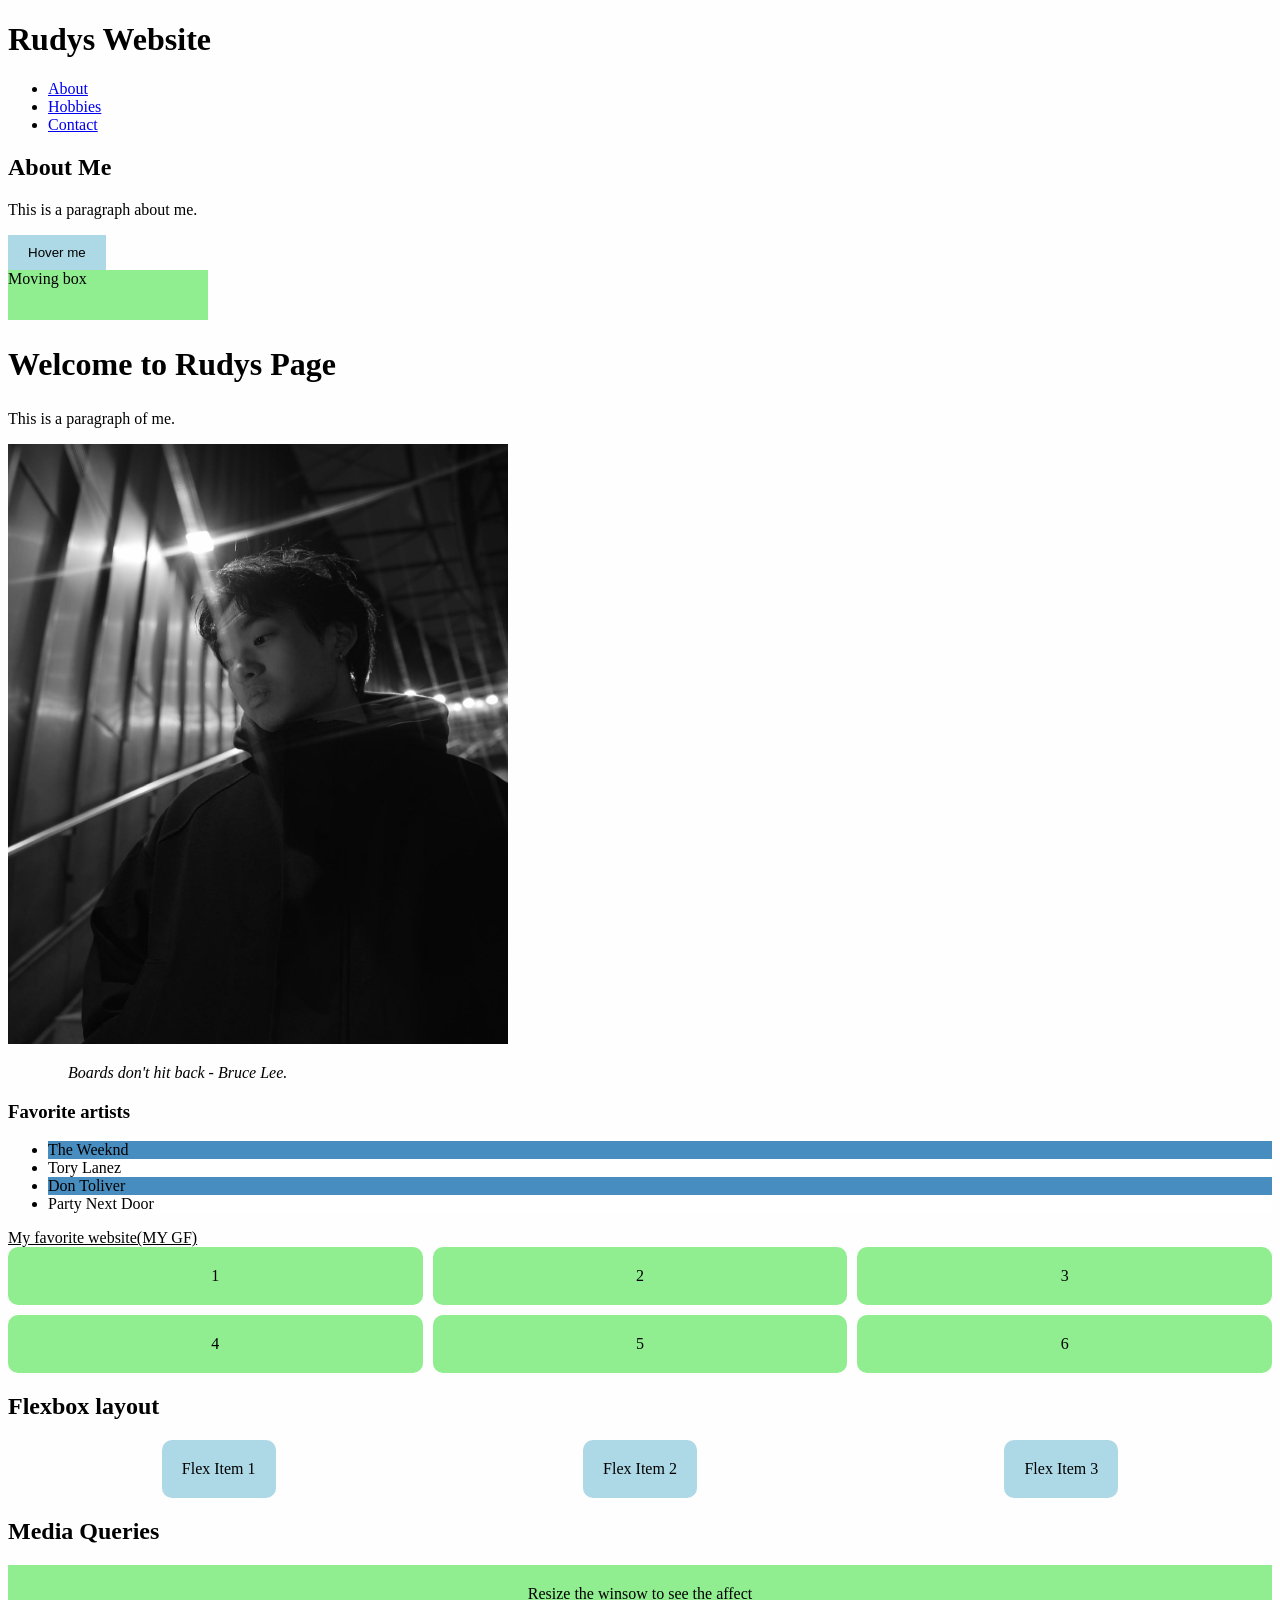
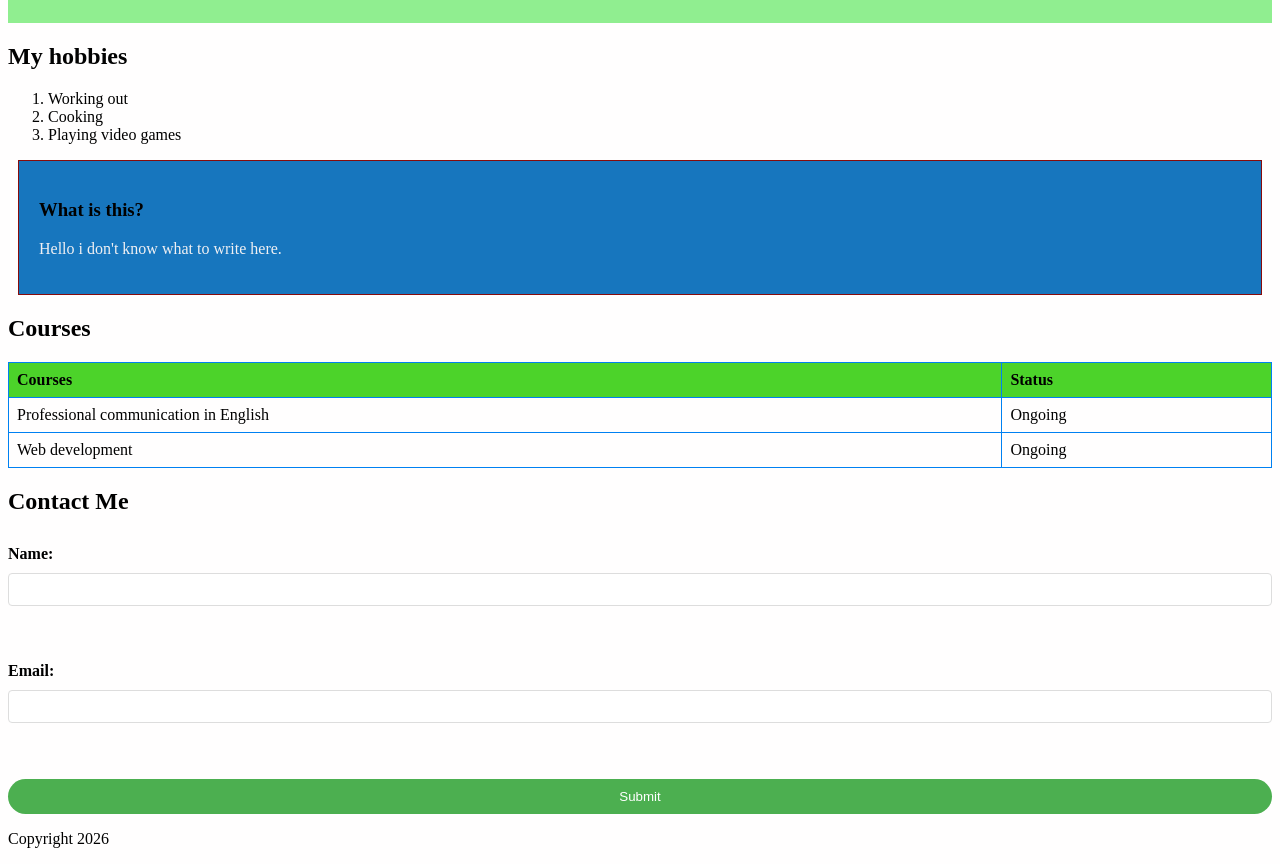
<file: WC_04/index.html>
<!doctype html>
<html lang="en">
  <head>
    <link rel="stylesheet" href="style.css" />
    <title>Workshop 4: Page Layout Techniques</title>
    <style>
      h1 {
        color: rgb(0, 0, 0);
      }
    </style>
  </head>
  <body>
    <header>
      <h1>Rudys Website</h1>
      <nav>
        <ul>
          <li><a href="#about">About</a></li>
          <li><a href="#Hobbies">Hobbies</a></li>
          <li><a href="#Contact">Contact</a></li>
        </ul>
      </nav>
    </header> 
    <main> 
      <section id="about">
        <h2>About Me</h2>
        <p style="color: rgb(0, 0, 0)">This is a paragraph about me.</p>
     
    <button class="transition-button">Hover me</button> 
    <div class="animation-box">Moving box</div> 
    <h1 style="color: rgb(0, 0, 0)">Welcome to Rudys Page</h1>
    <p style="color: rgb(0, 0, 0)">This is a paragraph of me.</p>
   
    <img src="image.png" alt="Image of me" width="500" height="600" class="filter-image"/>
 
    <blockquote class="quote">
        Boards don't hit back - Bruce Lee.
      </blockquote>

    <h3>Favorite artists</h3>
    <ul class="pseudo-list"> 
        <li>The Weeknd</li>
        <li>Tory Lanez</li>
        <li>Don Toliver</li>
        <li>Party Next Door</li>
      </ul>
      <a href="https://www.instagram.com/milammie/" style="color: rgb(0, 0, 0)"
      >My favorite website(MY GF)</a
      >
    </section>

    <section>
      <div class="grid-container">
        <div class="grid-item">1</div>
        <div class="grid-item">2</div>
        <div class="grid-item">3</div>
        <div class="grid-item">4</div>
        <div class="grid-item">5</div>
        <div class="grid-item">6</div>
      </div>  
    </section>
    
    <section>
      <h2>Flexbox layout</h2>

      <div class="flex-container">
        <div class="box">Flex Item 1</div>
        <div class="box">Flex Item 2</div>
        <div class="box">Flex Item 3</div>
      </div>
    </section>

    <section>
      <h2>Media Queries</h2>
      <div class="responsive-box">
        Resize the winsow to see the affect
      </div>
    </section>
    
  <section id="Hobbies">
    <h2 style="color: rgb(2, 2, 2)">My hobbies</h2>
    <ol style="color: rgb(0, 0, 0)">
      <li>Working out</li>
      <li>Cooking</li>
      <li>Playing video games</li>
    </ol> 
    
    <div class="content-box">
        <h3>What is this?</h3>
        <p>Hello i don't know what to write here.</p>
    </div>
  </section>

    <section id="Contact">
    <h2>Courses</h2>
    <table style="color: rgb(0, 0, 0)">
      <tr>
        <th>Courses</th>
        <th>Status</th>
      </tr>
      <tr>
        <td>Professional communication in English</td>
        <td>Ongoing</td>
      </tr>
      <tr>
        <td>Web development</td>
        <td>Ongoing</td>
      </tr>
    </table>

    <form style="color: rgb(0, 0, 0)">
      <h2>Contact Me</h2>
      <label for="name">Name:</label>
      <input type="text" id="name" name="name" /><br /><br />
      <label for="email">Email:</label>
      <input type="email" id="email" name="email" /><br /><br />
      <input type="submit" value="Submit" />
    </form>
  </section> 
</main>

<footer>
  <p style="color: rgb(0, 0, 0)">Copyright 2026</p>
</footer>
</body>
</html>
</file>
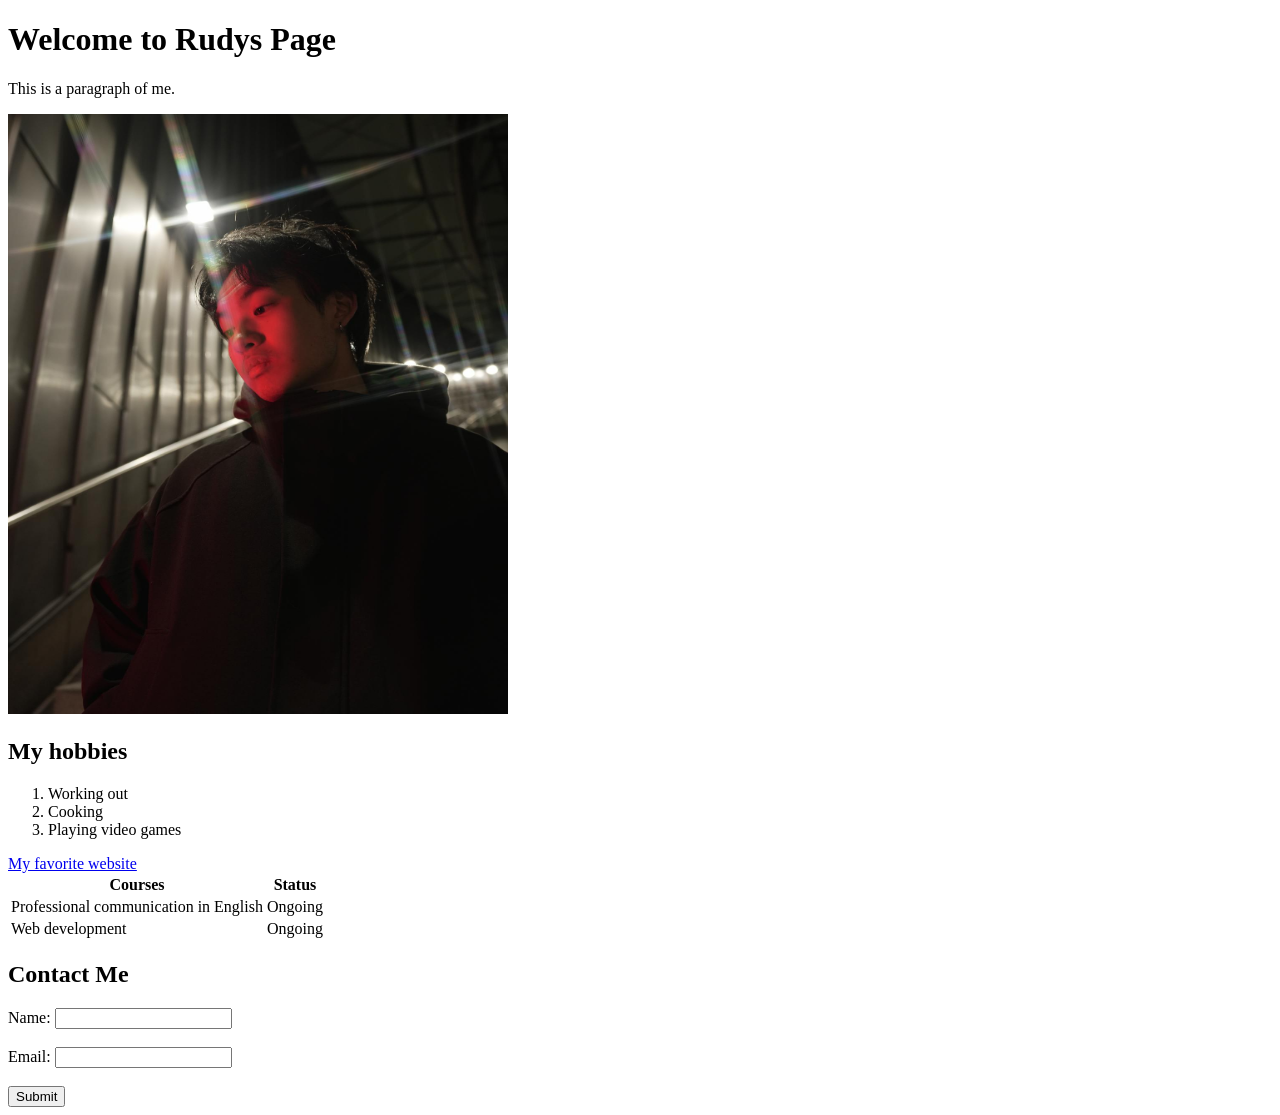
<file: WS_01/Index.html>
<!DOCTYPE html>
<html lang="en">
    <head>
        <title>My First HTML Page</title>
    </head>
    <body>
        <h1>Welcome to Rudys Page</h1>
        <p>This is a paragraph of me.</p>
        <img src="image.png" alt="Image of me" width="500" height="600">
        <h2>My hobbies</h2>
    <ol>
        <li>Working out</li>
        <li>Cooking</li>
        <li>Playing video games</li>
    </ol>
    <a href="https://www.gordonramsay.com/">My favorite website</a>
    <table>
    <tr>
        <th>Courses</th>
        <th>Status</th>
    </tr>
    <tr>
        <td>Professional communication in English</td>
        <td>Ongoing</td>
    </tr>
    <tr>
        <td>Web development</td>
        <td>Ongoing</td>
    </tr>
    </table>
    <form>
        <h2>Contact Me</h2>
    <label for="name">Name:</label>
    <input type="text" id="name" name="name"><br><br>
    <label for="email">Email:</label>
    <input type="email" id="email" name="email"><br><br>
    <input type="submit" value="Submit">
    </form>
    </body>
    </html>
</file>
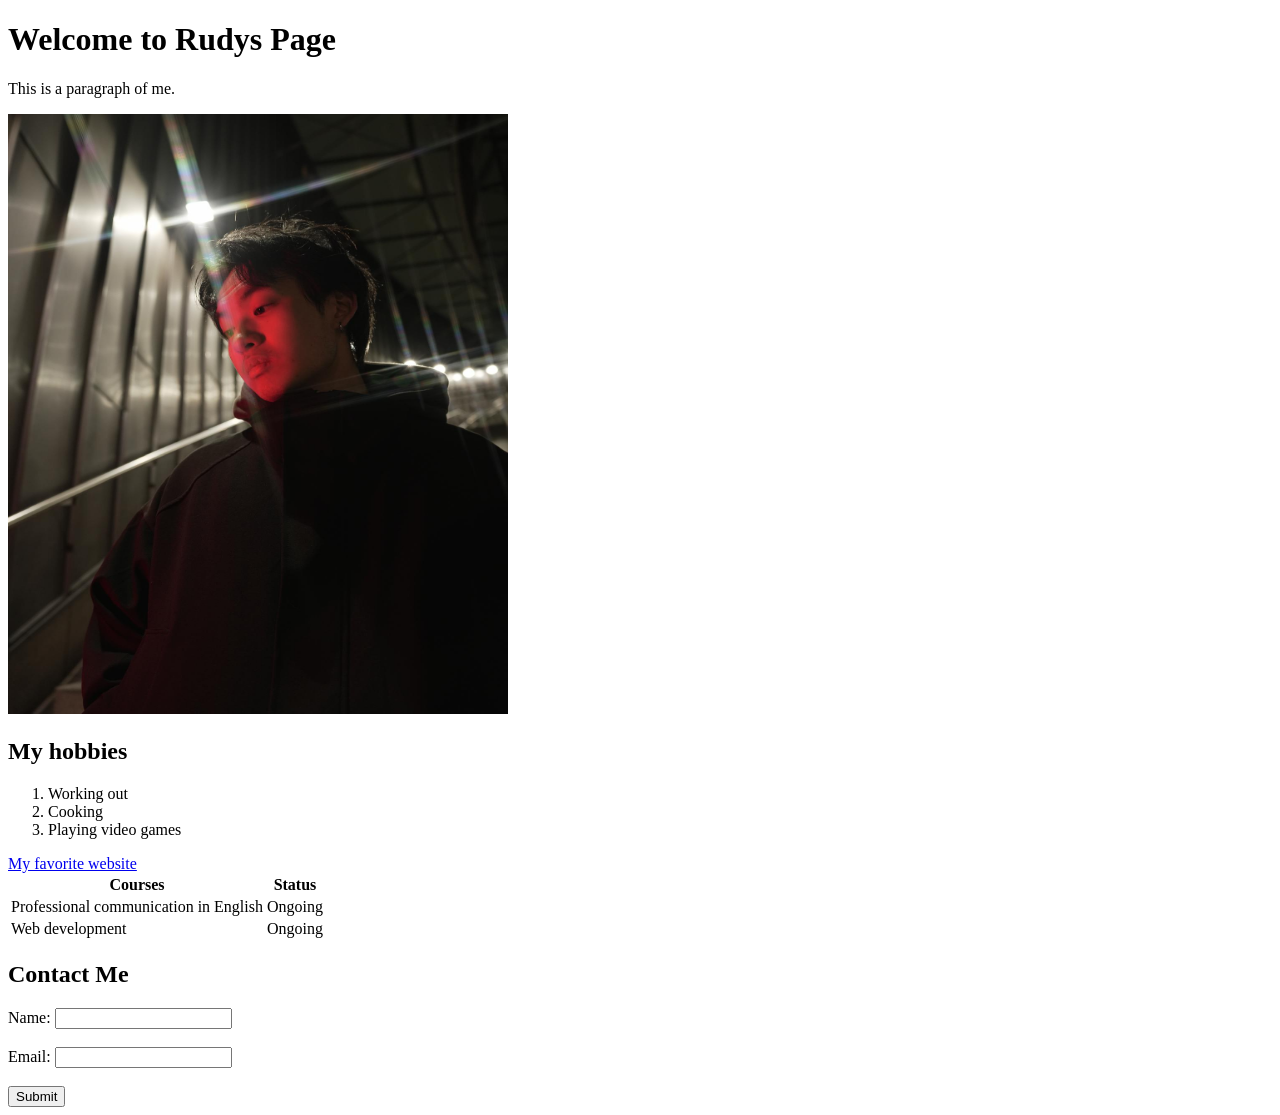
<file: WS_01/index.html>
<!DOCTYPE html>
<html lang="en">
    <head>
        <title>My First HTML Page</title>
    </head>
    <body>
        <h1>Welcome to Rudys Page</h1>
        <p>This is a paragraph of me.</p>
        <img src="image.png" alt="Image of me" width="500" height="600">
        <h2>My hobbies</h2>
    <ol>
        <li>Working out</li>
        <li>Cooking</li>
        <li>Playing video games</li>
    </ol>
    <a href="https://www.gordonramsay.com/">My favorite website</a>
    <table>
    <tr>
        <th>Courses</th>
        <th>Status</th>
    </tr>
    <tr>
        <td>Professional communication in English</td>
        <td>Ongoing</td>
    </tr>
    <tr>
        <td>Web development</td>
        <td>Ongoing</td>
    </tr>
    </table>
    <form>
        <h2>Contact Me</h2>
    <label for="name">Name:</label>
    <input type="text" id="name" name="name"><br><br>
    <label for="email">Email:</label>
    <input type="email" id="email" name="email"><br><br>
    <input type="submit" value="Submit">
    </form>
    </body>
    </html>
</file>
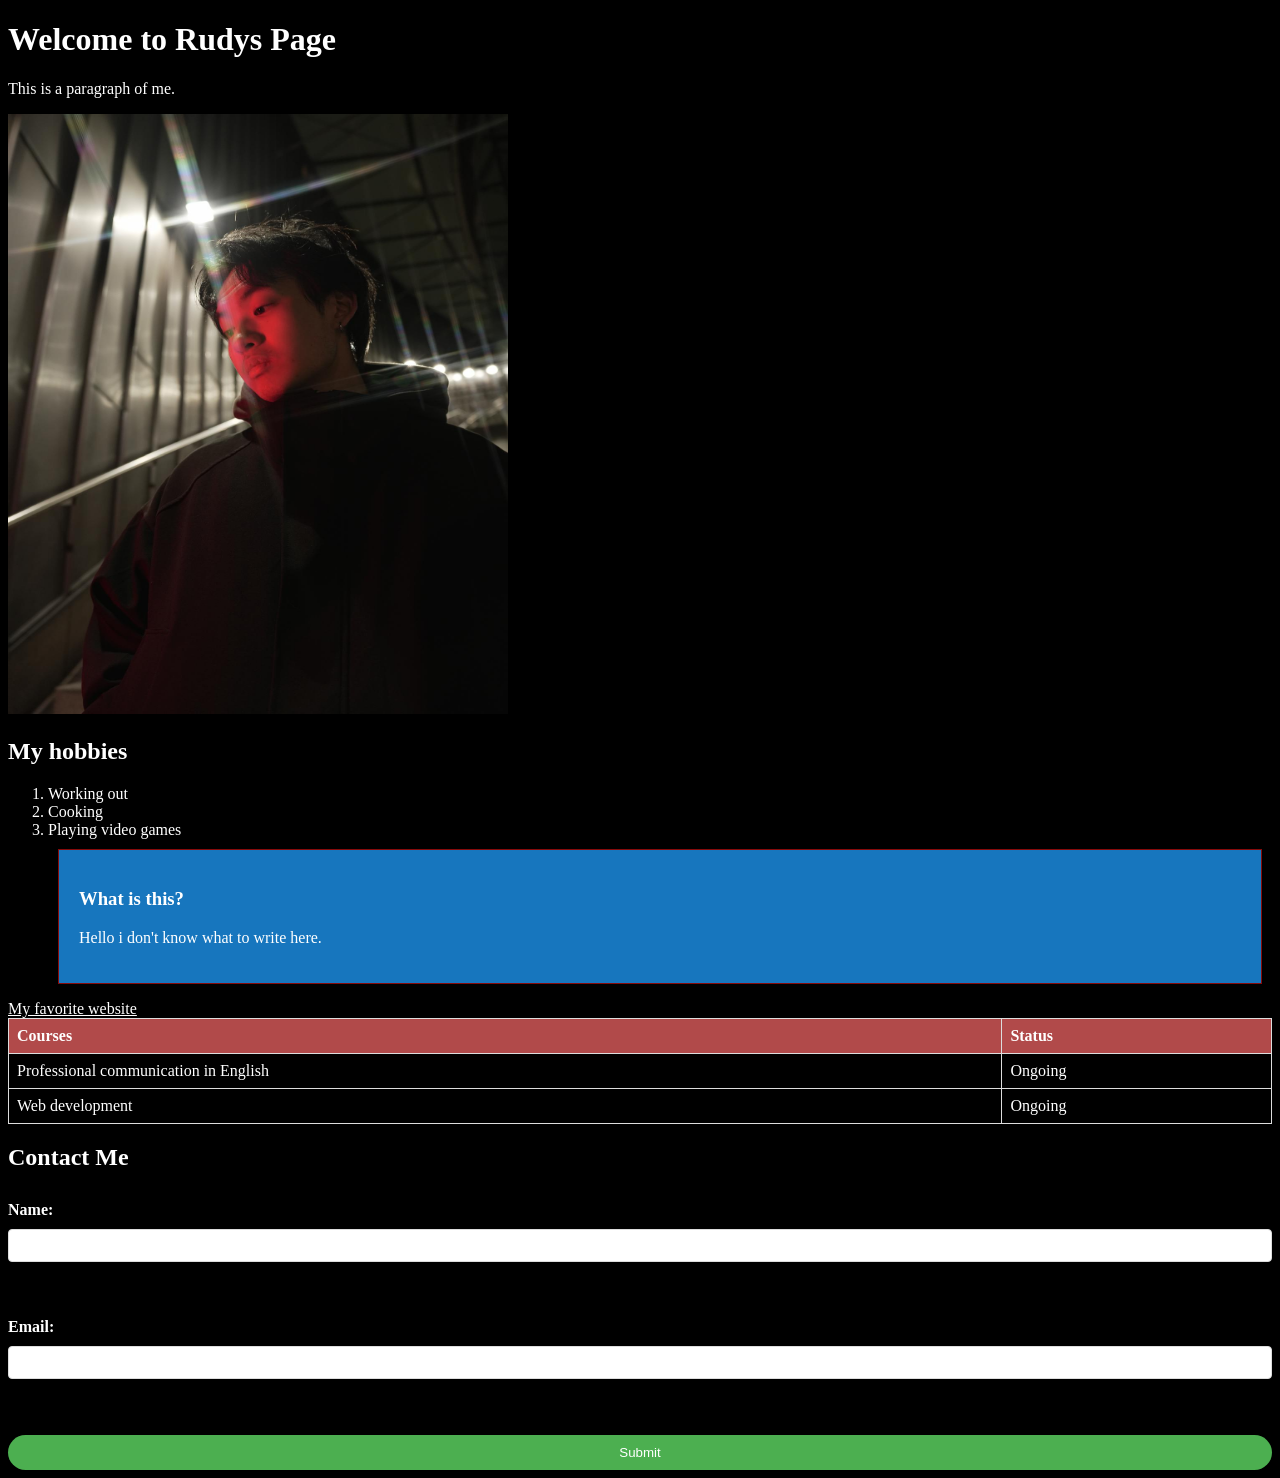
<file: WS_02/index.html>
<!doctype html>
<html lang="en">
  <head>
    <link rel="stylesheet" href="style.css" />
    <title>My Workshop 2: CSS Fundamentals task</title>
    <style>
      h1 {
        color: green;
      }
    </style>
  </head>
  <body>
    <h1 style="color: rgb(255, 255, 255)">Welcome to Rudys Page</h1>
    <p>This is a paragraph of me.</p>
    <img src="image.png" alt="Image of me" width="500" height="600" />
    <h2 style="color: rgb(255, 255, 255)">My hobbies</h2>
    <ol style="color: rgb(255, 255, 255)">
      <li>Working out</li>
      <li>Cooking</li>
      <li>Playing video games</li>
    <div class="content-box">
        <h3>What is this?</h3>
        <p>Hello i don't know what to write here.</p>
    </div>
    </ol>
    <a href="https://www.gordonramsay.com/" style="color: rgb(255, 255, 255)"
      >My favorite website</a
    >
    <table style="color: rgb(255, 255, 255)">
      <tr>
        <th>Courses</th>
        <th>Status</th>
      </tr>
      <tr>
        <td>Professional communication in English</td>
        <td>Ongoing</td>
      </tr>
      <tr>
        <td>Web development</td>
        <td>Ongoing</td>
      </tr>
    </table>
    <form style="color: rgb(255, 255, 255)">
      <h2>Contact Me</h2>
      <label for="name">Name:</label>
      <input type="text" id="name" name="name" /><br /><br />
      <label for="email">Email:</label>
      <input type="email" id="email" name="email" /><br /><br />
      <input type="submit" value="Submit" />
    </form>
  </body>
</html>
</file>
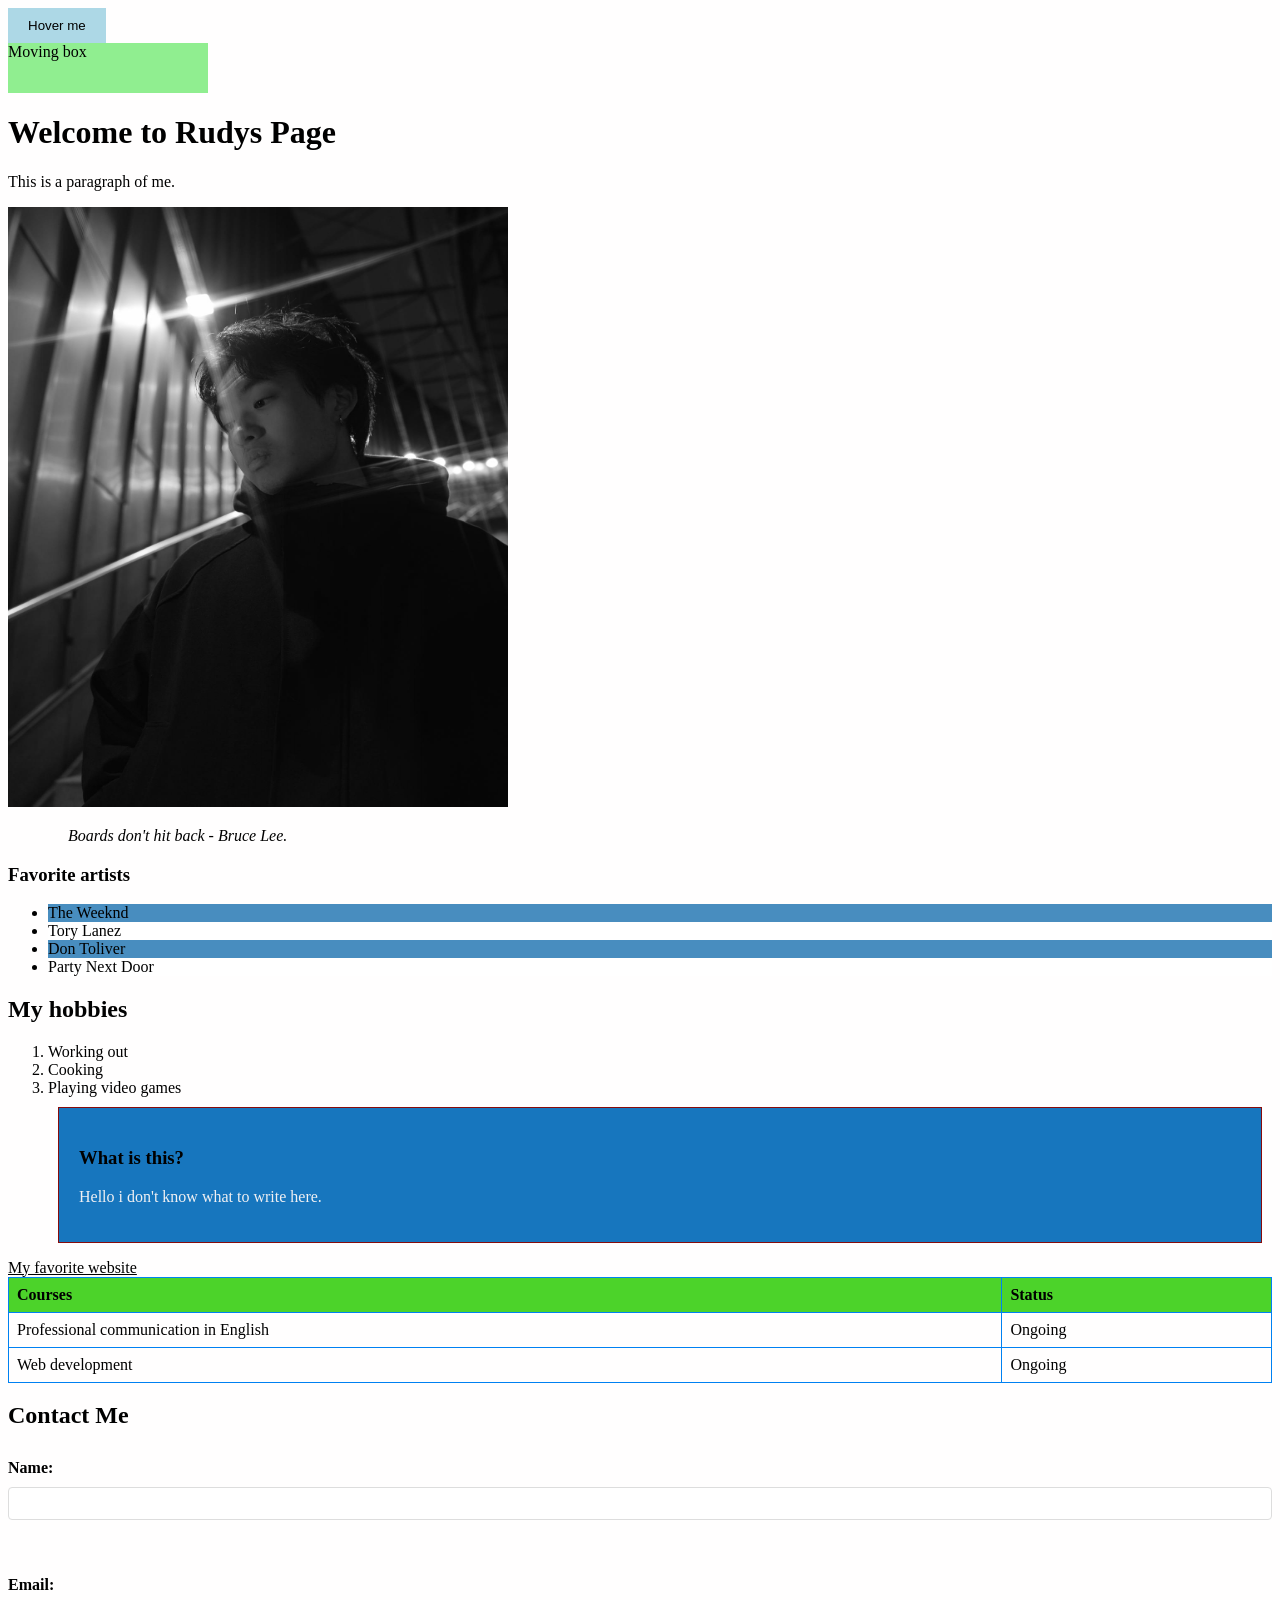
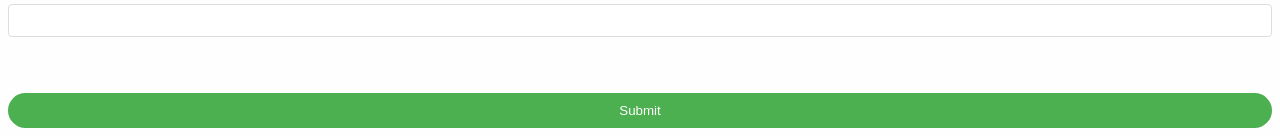
<file: WS_03/index.html>
<!doctype html>
<html lang="en">
  <head>
    <link rel="stylesheet" href="style.css" />
    <title>Workshop 3: Advanced CSS</title>
    <style>
      h1 {
        color: rgb(0, 0, 0);
      }
    </style>
  </head>
  <body>
    <button class="transition-button">Hover me</button> 
    <div class="animation-box">Moving box</div> 
    <h1 style="color: rgb(0, 0, 0)">Welcome to Rudys Page</h1>
    <p style="color: rgb(0, 0, 0)">This is a paragraph of me.</p>
    <img src="image.png" alt="Image of me" width="500" height="600" class="filter-image"/>
    <blockquote class="quote">
        Boards don't hit back - Bruce Lee.
      </blockquote>
    <h3>Favorite artists</h3>
    <ul class="pseudo-list"> 
        <li>The Weeknd</li>
        <li>Tory Lanez</li>
        <li>Don Toliver</li>
        <li>Party Next Door</li>
      </ul>
    <h2 style="color: rgb(2, 2, 2)">My hobbies</h2>
    <ol style="color: rgb(0, 0, 0)">
      <li>Working out</li>
      <li>Cooking</li>
      <li>Playing video games</li>
    <div class="content-box">
        <h3>What is this?</h3>
        <p>Hello i don't know what to write here.</p>
    </div>
    </ol>
    <a href="https://www.gordonramsay.com/" style="color: rgb(0, 0, 0)"
      >My favorite website</a
    >
    <table style="color: rgb(0, 0, 0)">
      <tr>
        <th>Courses</th>
        <th>Status</th>
      </tr>
      <tr>
        <td>Professional communication in English</td>
        <td>Ongoing</td>
      </tr>
      <tr>
        <td>Web development</td>
        <td>Ongoing</td>
      </tr>
    </table>
    <form style="color: rgb(0, 0, 0)">
      <h2>Contact Me</h2>
      <label for="name">Name:</label>
      <input type="text" id="name" name="name" /><br /><br />
      <label for="email">Email:</label>
      <input type="email" id="email" name="email" /><br /><br />
      <input type="submit" value="Submit" />
    </form>
  </body>
</html>
</file>
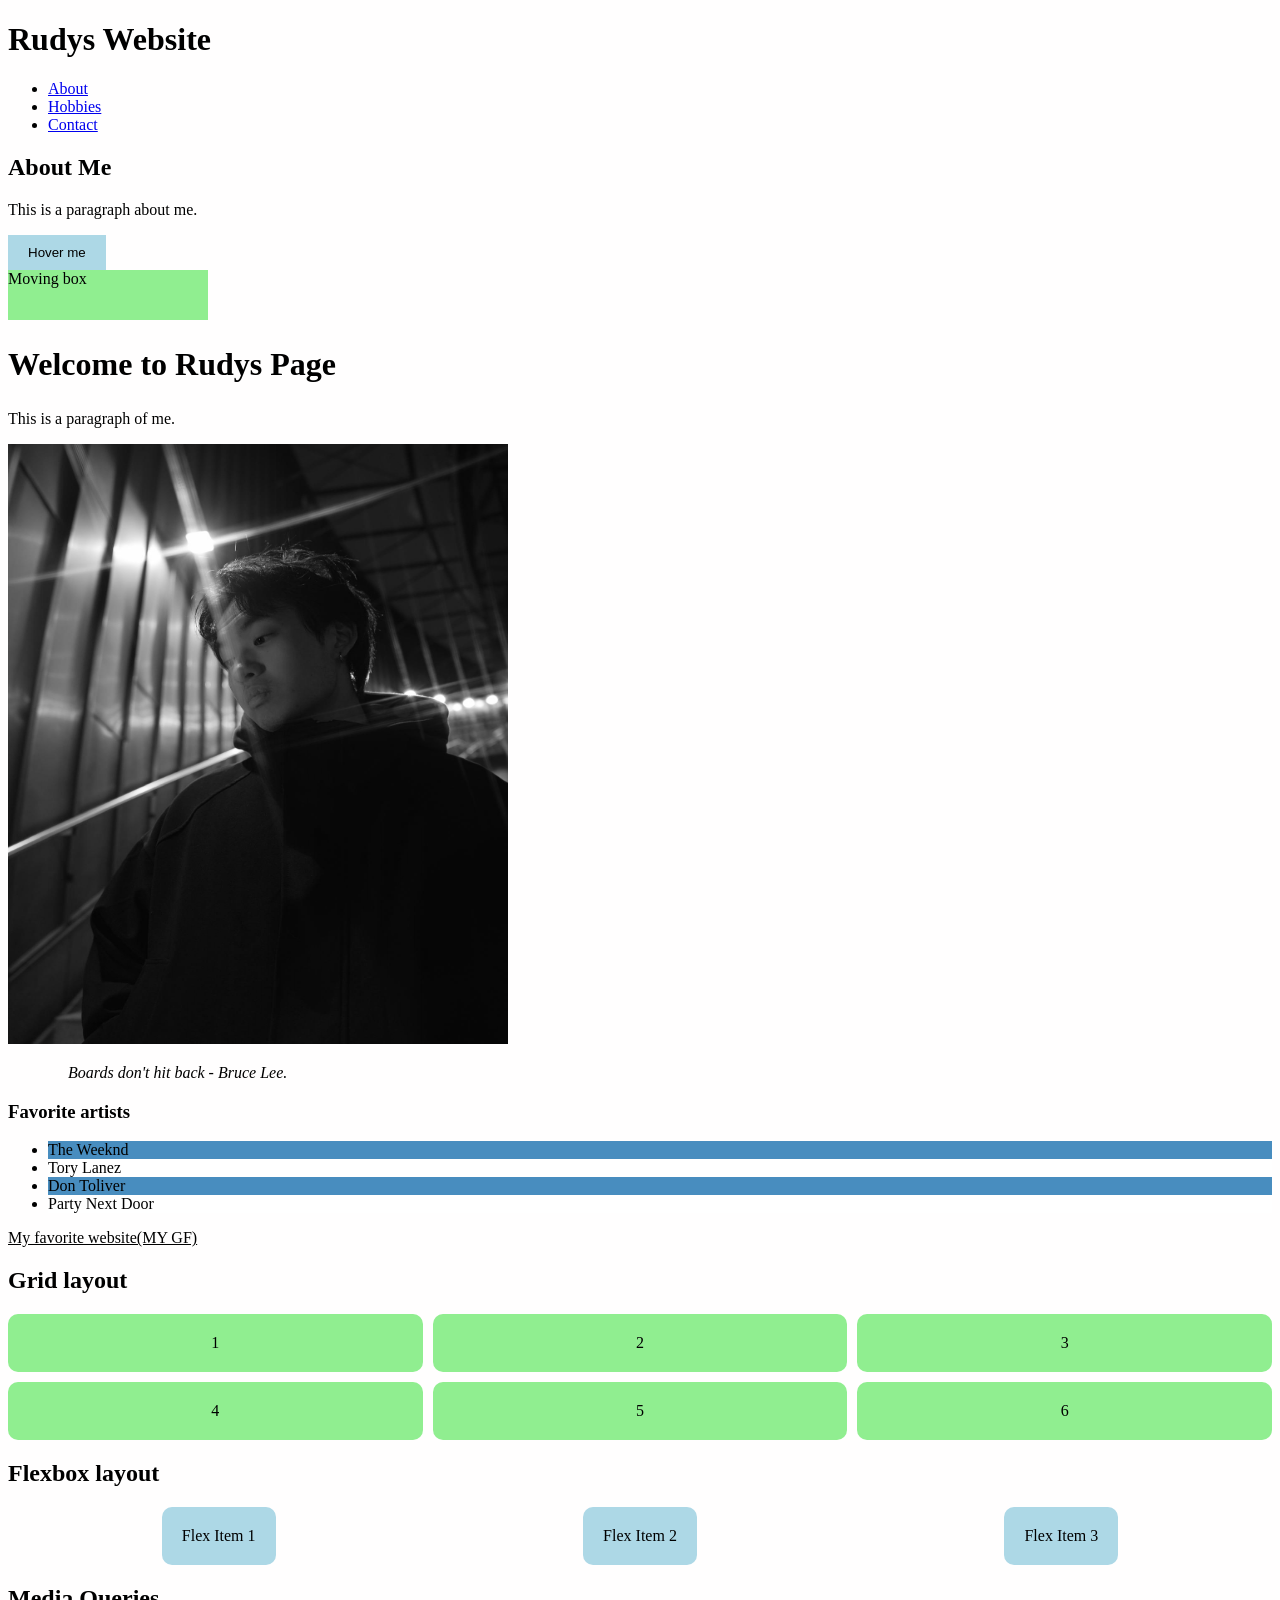
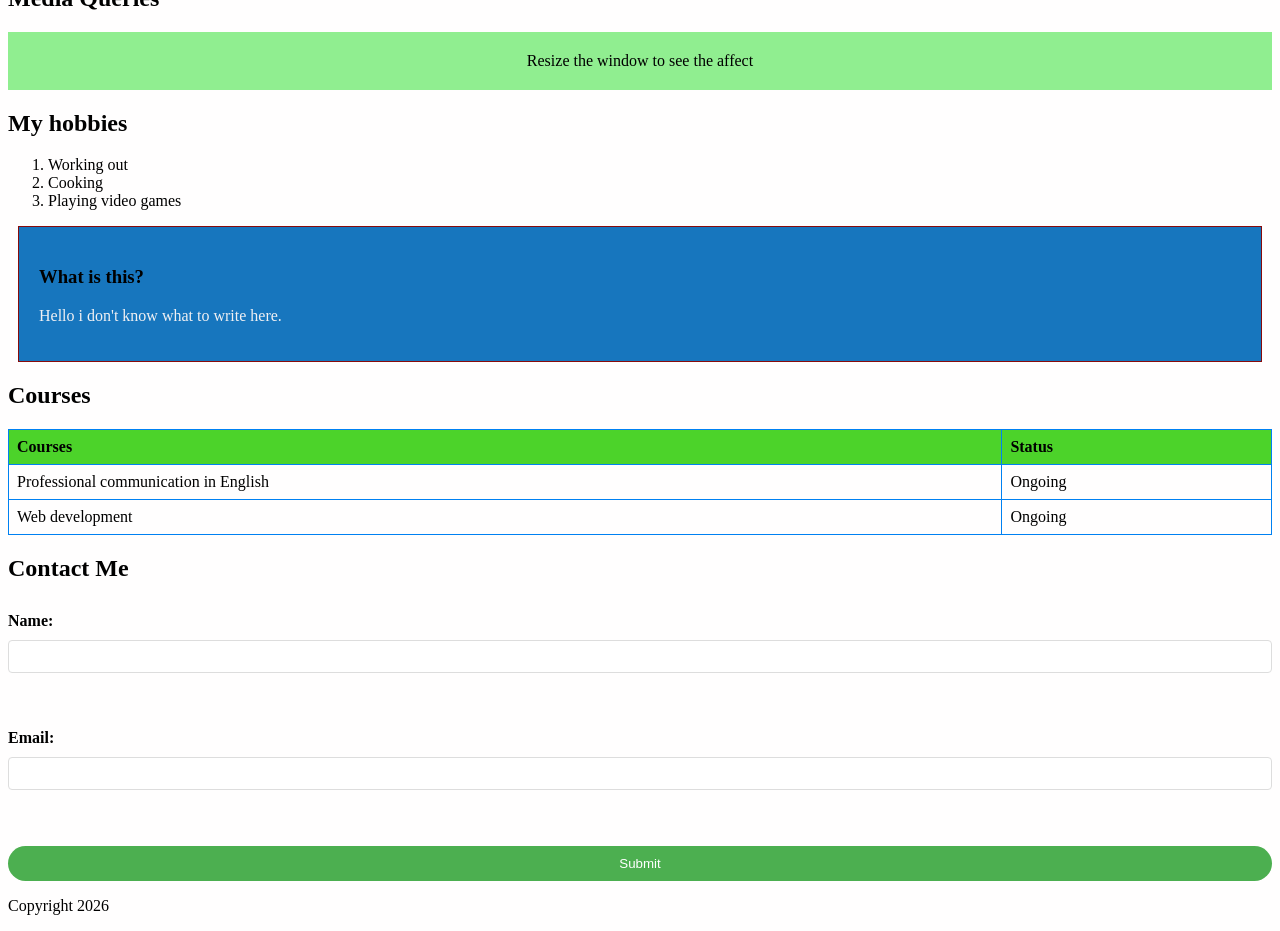
<file: WS_04/index.html>
<!doctype html>
<html lang="en">
  <head>
    <meta name="viewport" content="width=device-width, initial-scale=1.0" />
    <link rel="stylesheet" href="style.css" />
    <title>Workshop 4: Page Layout Techniques</title>
    <style>
      h1 {
        color: rgb(0, 0, 0);
      }
    </style>
  </head>
  <body>
    <header>
      <h1>Rudys Website</h1>
      <nav>
        <ul>
          <li><a href="#about">About</a></li>
          <li><a href="#Hobbies">Hobbies</a></li>
          <li><a href="#Contact">Contact</a></li>
        </ul>
      </nav>
    </header> 
    <main> 
      <section id="about">
        <h2>About Me</h2>
        <p style="color: rgb(0, 0, 0)">This is a paragraph about me.</p>
     
    <button class="transition-button">Hover me</button> 
    <div class="animation-box">Moving box</div> 
    <h1 style="color: rgb(0, 0, 0)">Welcome to Rudys Page</h1>
    <p style="color: rgb(0, 0, 0)">This is a paragraph of me.</p>
   
    <img src="image.png" alt="Image of me" width="500" height="600" class="filter-image"/>
 
    <blockquote class="quote">
        Boards don't hit back - Bruce Lee.
      </blockquote>

    <h3>Favorite artists</h3>
    <ul class="pseudo-list"> 
        <li>The Weeknd</li>
        <li>Tory Lanez</li>
        <li>Don Toliver</li>
        <li>Party Next Door</li>
      </ul>
      <a href="https://www.instagram.com/milammie/" style="color: rgb(0, 0, 0)"
      >My favorite website(MY GF)</a
      >
    </section>

    <section>
      <h2>Grid layout</h2>

      <div class="grid-container">
        <div class="grid-item">1</div>
        <div class="grid-item">2</div>
        <div class="grid-item">3</div>
        <div class="grid-item">4</div>
        <div class="grid-item">5</div>
        <div class="grid-item">6</div>
      </div>  
    </section>
    
    <section>
      <h2>Flexbox layout</h2>

      <div class="flex-container">
        <div class="box">Flex Item 1</div>
        <div class="box">Flex Item 2</div>
        <div class="box">Flex Item 3</div>
      </div>
    </section>

    <section>
      <h2>Media Queries</h2>
      <div class="responsive-box">
        Resize the window to see the affect
      </div>
    </section>
    
  <section id="Hobbies">
    <h2 style="color: rgb(2, 2, 2)">My hobbies</h2>
    <ol style="color: rgb(0, 0, 0)">
      <li>Working out</li>
      <li>Cooking</li>
      <li>Playing video games</li>
    </ol> 
    
    <div class="content-box">
        <h3>What is this?</h3>
        <p>Hello i don't know what to write here.</p>
    </div>
  </section>

    <section id="Contact">
    <h2>Courses</h2>
    <table style="color: rgb(0, 0, 0)">
      <tr>
        <th>Courses</th>
        <th>Status</th>
      </tr>
      <tr>
        <td>Professional communication in English</td>
        <td>Ongoing</td>
      </tr>
      <tr>
        <td>Web development</td>
        <td>Ongoing</td>
      </tr>
    </table>

    <form style="color: rgb(0, 0, 0)">
      <h2>Contact Me</h2>
      <label for="name">Name:</label>
      <input type="text" id="name" name="name" /><br /><br />
      <label for="email">Email:</label>
      <input type="email" id="email" name="email" /><br /><br />
      <input type="submit" value="Submit" />
    </form>
  </section> 
</main>

<footer>
  <p style="color: rgb(0, 0, 0)">Copyright 2026</p>
</footer>
</body>
</html>
</file>
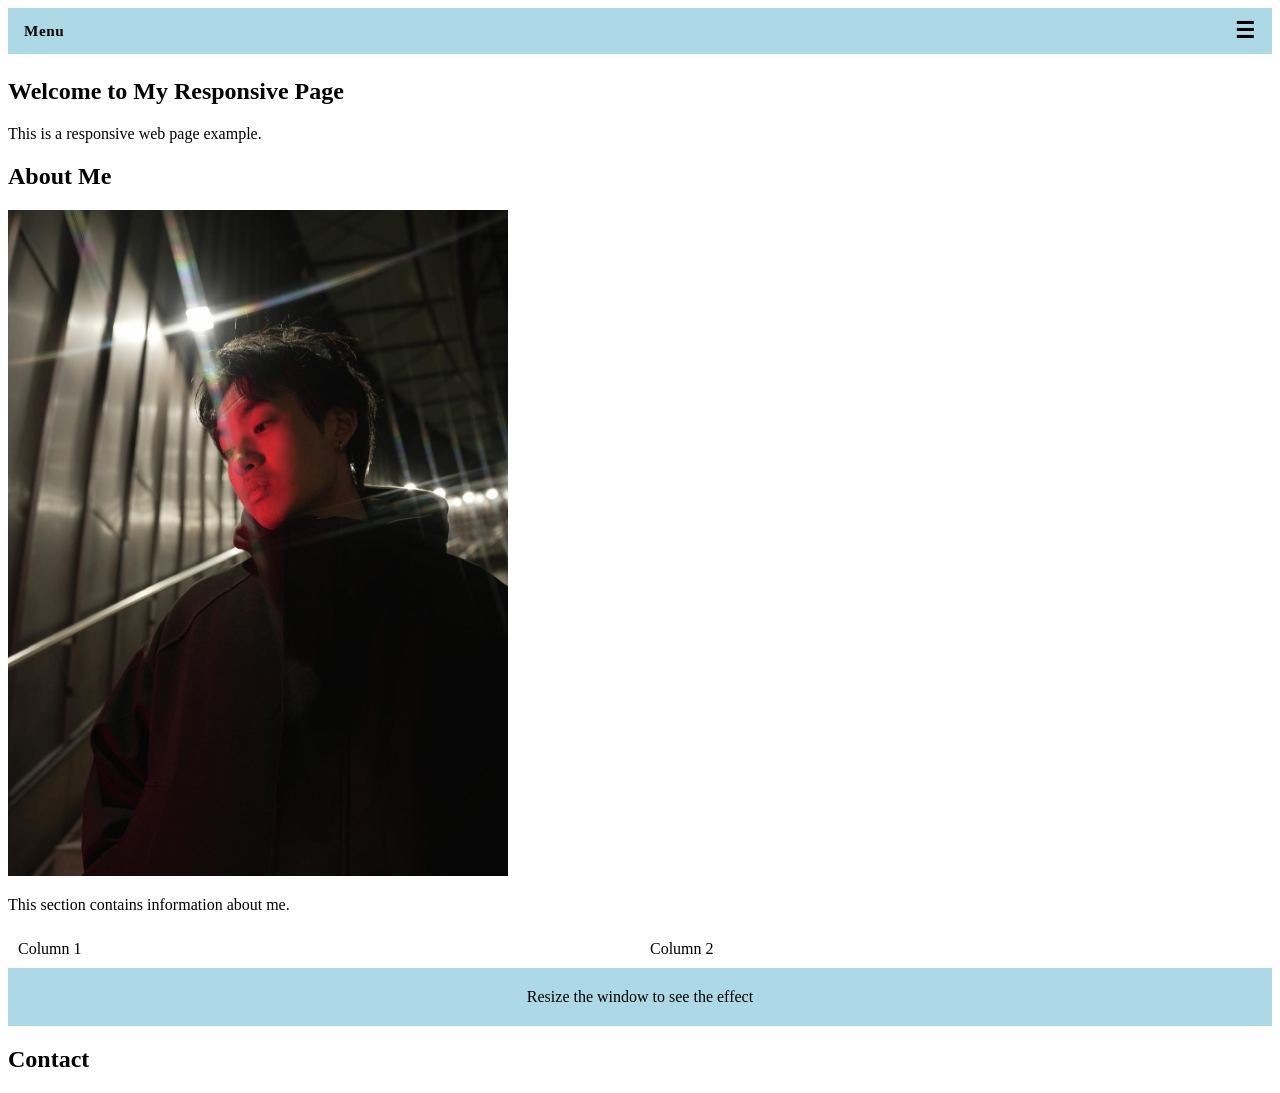
<file: WS_05/index.html>
<!doctype html>
<html lang="en">
  <head>
    <meta charset="UTF-8" />
    <link rel="stylesheet" href="style.css" />
    <meta name="viewport" content="width=device-width, initial-scale=1.0" />
    <title>Document</title>
  </head>
  <body>
    <nav>
      <input type="checkbox" id="nav-toggle" class="nav-toggle" />
      <label for="nav-toggle" class="nav-toggle-label">Menu</label>

      <div class="nav-links">
        <!--grouping the content-->
        <a href="#home" class="active">Home</a>
        <a href="#about">About</a>
        <a href="#contact">Contact</a>
      </div>
    </nav>

    <section id="home">
      <h1>Welcome to My Responsive Page</h1>
      <p>This is a responsive web page example.</p>
    </section>

    <section id="about">
      <h2>About Me</h2>
      <img
        src="image.png"
        alt="Responsive Image"
        class="responsive-image"
        width="500"
        height="600"
      />
      <p>This section contains information about me.</p>
    </section>

    <div class="responsive-container">
      <div class="column">Column 1</div>
      <div class="column">Column 2</div>
    </div>

    <div class="media-query-box">Resize the window to see the effect</div>

    <section id="contact">
      <h2>Contact</h2>
    </section>
  </body>
</html>
</file>
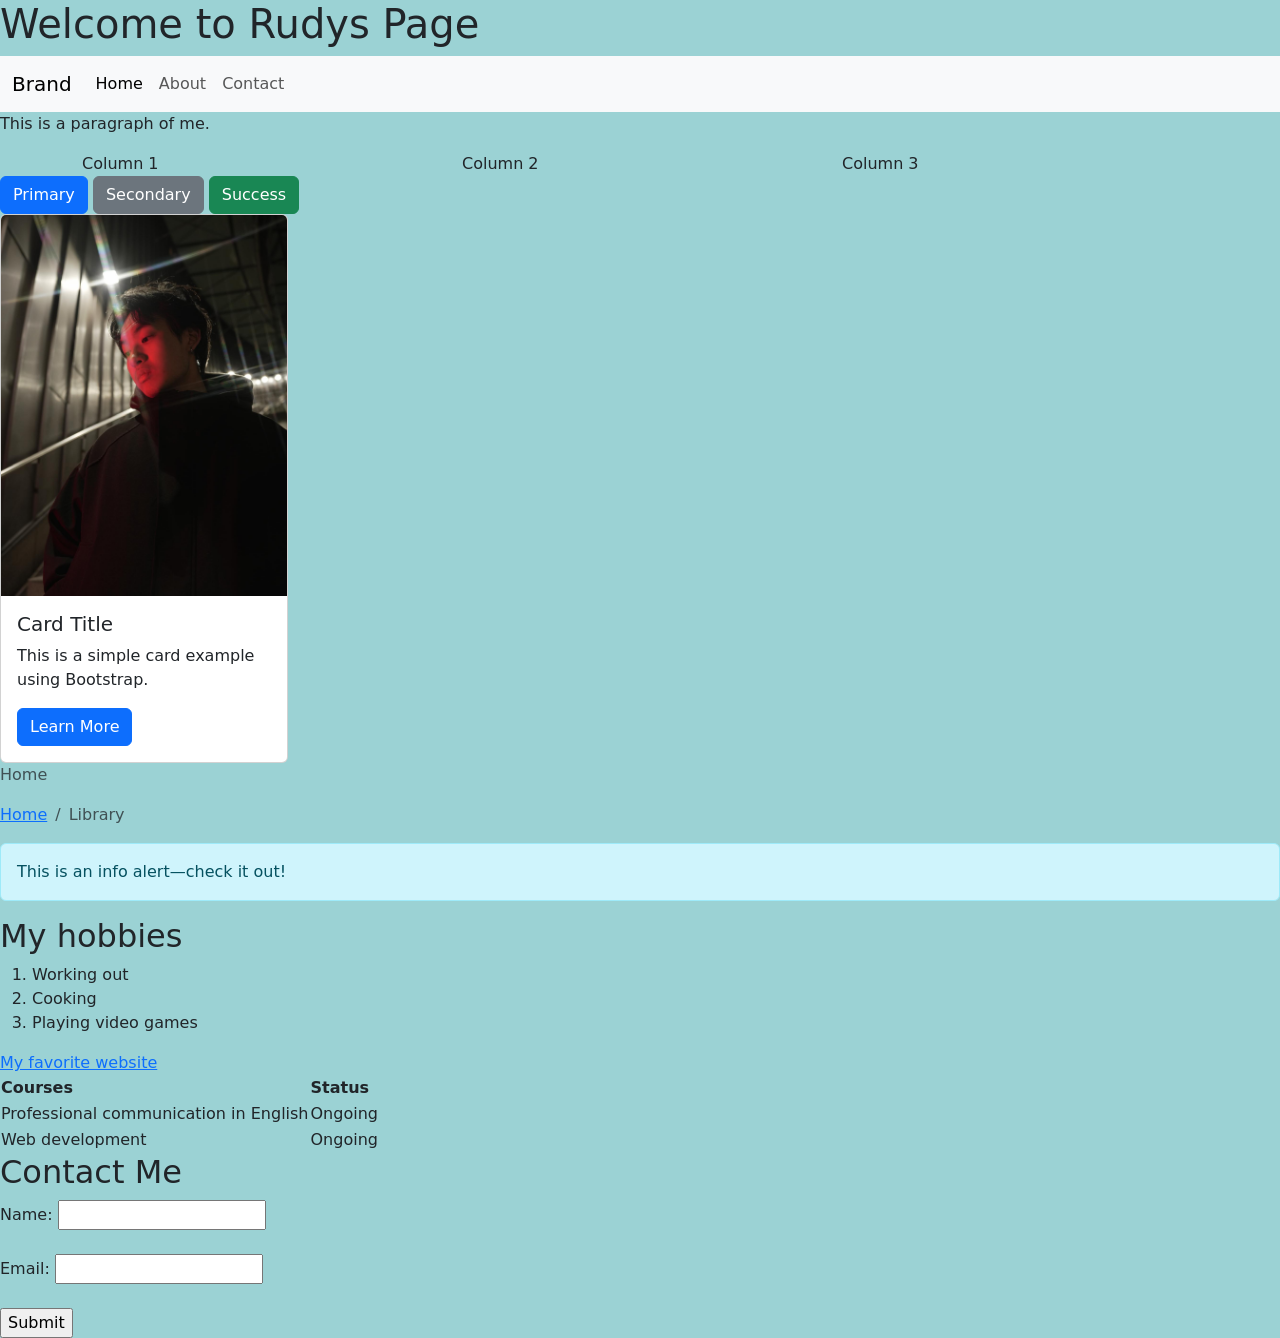
<file: WS_06/index.html>
<!doctype html>
<html lang="en">
  <head>
    <meta charset="UTF-8" />
    <meta name="viewport" content="width=device-width, initial-scale=1.0" />
    <title>Workshop 6: Bootstrap</title>
    <link
      href="https://cdn.jsdelivr.net/npm/bootstrap@5.3.9/dist/css/bootstrap.min.css"
      rel="stylesheet"
      integrity="sha384-yEPZ7jP9S0QKiUQ0m3jjsO4ProIW7wvR9gXkI7JOGa2XVsw53Yke2bsdkBbjmmiX"
      crossorigin="anonymous"
    />
    <link rel="stylesheet" href="./style.css" />
  </head>
  <body>
    <h1>Welcome to Rudys Page</h1>
    <script
      src="https://cdn.jsdelivr.net/npm/bootstrap@5.3.9/dist/js/bootstrap.bundle.min.js"
      integrity="sha384-WyOxWvTyr1QaMPfiPJSv76iReVthorl5uWlFtZPyK0IEB0hGzo9y5Bp9mYanr8Bu"
      crossorigin="anonymous"
    ></script>
    <nav class="navbar navbar-expand-lg navbar-light bg-light">
      <div class="container-fluid">
        <a class="navbar-brand" href="#">Brand</a>
        <button
          class="navbar-toggler"
          type="button"
          data-bs-toggle="collapse"
          data-bs-target="#navbarNav"
          aria-controls="navbarNav"
          aria-expanded="false"
          aria-label="Toggle navigation"
        >
          <span class="navbar-toggler-icon"></span>
        </button>
        <div class="collapse navbar-collapse" id="navbarNav">
          <ul class="navbar-nav me-auto mb-2 mb-lg-0">
            <li class="nav-item">
              <a class="nav-link active" aria-current="page" href="#">Home</a>
            </li>
            <li class="nav-item"><a class="nav-link" href="#">About</a></li>
            <li class="nav-item"><a class="nav-link" href="#">Contact</a></li>
          </ul>
        </div>
      </div>
    </nav>
    <p>This is a paragraph of me.</p>
    <div class="container">
      <div class="row">
        <div class="col-md-4 col-12">Column 1</div>
        <div class="col-md-4 col-12">Column 2</div>
        <div class="col-md-4 col-12">Column 3</div>
      </div>
    </div>
    <button class="btn btn-primary">Primary</button>
    <button class="btn btn-secondary">Secondary</button>
    <button class="btn btn-success">Success</button>

<div class="card" style="width: 18rem;">
  <img src="image copy.png" class="card-img-top" alt="Image of Rudy">
  <div class="card-body">
    <h5 class="card-title">Card Title</h5>
    <p class="card-text">This is a simple card example using Bootstrap.</p>
    <a href="#" class="btn btn-primary">Learn More</a>
  </div>
</div>

<nav aria-label="breadcrumb">
  <ol class="breadcrumb">
    <li class="breadcrumb-item active" aria-current="page">Home</li>
  </ol>
</nav>

<nav aria-label="breadcrumb">
  <ol class="breadcrumb">
    <li class="breadcrumb-item"><a href="#">Home</a></li>
    <li class="breadcrumb-item active" aria-current="page">Library</li>
  </ol>
</nav>


<div class="alert alert-info" role="alert">
  This is an info alert—check it out!
</div>

    <h2>My hobbies</h2>
    <ol>
      <li>Working out</li>
      <li>Cooking</li>
      <li>Playing video games</li>
    </ol>
    <a href="https://www.gordonramsay.com/">My favorite website</a>
    <table>
      <tr>
        <th>Courses</th>
        <th>Status</th>
      </tr>
      <tr>
        <td>Professional communication in English</td>
        <td>Ongoing</td>
      </tr>
      <tr>
        <td>Web development</td>
        <td>Ongoing</td>
      </tr>
    </table>
    <form>
      <h2>Contact Me</h2>
      <label for="name">Name:</label>
      <input type="text" id="name" name="name" /><br /><br />
      <label for="email">Email:</label>
      <input type="email" id="email" name="email" /><br /><br />
      <input type="submit" value="Submit" />
    </form>
  </body>
</html>
</file>
<file: WC_04/style.css>
p {
      color: rgb(240, 240, 243);
    }
    
    body {
      background-color: rgb(255, 254, 254);
    }
    
    h1 {
      font-size: 2em;
    }
.content-box {
  padding: 20px;
  margin: 10px;
  background-color: #1776be;
  border: 1px solid #870b0b;
}
table {
      width: 100%;
      border-collapse: collapse;
    }
    
    th, td {
      border: 1px solid #0081f2;
      padding: 8px;
      text-align: left;
    }
    
    th {
      background-color: #4cd32a;
    }
    
    form {
      display: flex;
      flex-direction: column;
      gap: 10px;
    }
    
    label {
      font-weight: bold;
    }
    
    input[type="text"], input[type="email"] {
      padding: 8px;
      border: 1px solid #ddd;
      border-radius: 4px;
    }
    
    input[type="submit"] {
      background-color: #4CAF50;
      color: white;
      padding: 10px;
      border: none;
      border-radius: 20px;
      cursor: pointer;
    }
    
    input[type="submit"]:hover {
      background-color: #4ede4e;
    }
    .transition-button {
        background-color: lightblue;
        padding: 10px 20px;
        border: none;
        cursor: pointer;
        transition: background-color 0.3s ease;
      }
      
      .transition-button:hover {
        background-color: lightcoral;
      }
      .animation-box {
        width: 200px;
        height: 50px;
        background-color: lightgreen;
        position: relative;
        animation: move 2s infinite alternate;
      }
      
      @keyframes move {
        from {
          left: 0;
        }
        to {
          left: 100px;
        }
      }
      .pseudo-list li:nth-child(odd) {
        background-color: rgb(72, 141, 191);
      }
      
      .pseudo-list li:nth-child(even) {
        background-color: white;
      }
      .filter-image {
        filter: grayscale(100%);
        transition: filter 0.3s ease;
      } 
      .filter-image:hover {
        filter: grayscale(0%);
      }
      .quote {
        position: relative;
        padding-left: 20px;
        font-style: italic;
      }
      
      .quote::before {
        content: '';
        font-size: 40px;
        position: absolute;
        left: 0;
        top: 0;
        color: rgb(0, 0, 0);
      }

/* Task 2: Grid layout */      
.grid-container {     
  display: grid;
  grid-template-columns: repeat(3, 1fr);
  grid-gap: 10px;
}

.grid-item {
  background-color: lightgreen;
  padding: 20px;
  text-align: center;
  border-radius: 10px;
}

/* Task 3: Flexbox layout */
.flex-container {
  display: flex; 
  justify-content: space-around;
  align-items: center;
}

.box {
  background-color: lightblue; 
  padding: 20px;
  text-align: center;
  border-radius: 10px;
}

/* Task 4: Media queries */

.responsive-box {
  padding: 20px;
  text-align: center;
}

@media (max-width: 600px) {
  .responsive-box {
    background-color: lightcoral;
  }
}

@media (min-width: 601px) {
  .responsive-box {
    background-color: lightgreen;
  }
}
</file>
<file: WS_02/style.css>
p {
      color: rgb(255, 255, 255);
    }
    
    body {
      background-color: rgb(0, 0, 0);
    }
    
    h1 {
      font-size: 2em;
    }
.content-box {
  padding: 20px;
  margin: 10px;
  background-color: #1776be;
  border: 1px solid #870b0b;
}
table {
      width: 100%;
      border-collapse: collapse;
    }
    
    th, td {
      border: 1px solid #ddd;
      padding: 8px;
      text-align: left;
    }
    
    th {
      background-color: #b14a4a;
    }
    
    form {
      display: flex;
      flex-direction: column;
      gap: 10px;
    }
    
    label {
      font-weight: bold;
    }
    
    input[type="text"], input[type="email"] {
      padding: 8px;
      border: 1px solid #ddd;
      border-radius: 4px;
    }
    
    input[type="submit"] {
      background-color: #4CAF50;
      color: white;
      padding: 10px;
      border: none;
      border-radius: 20px;
      cursor: pointer;
    }
    
    input[type="submit"]:hover {
      background-color: #4ede4e;
    }
    .transition-button {
        background-color: rgb(20, 176, 228);
        padding: 30px 20px;
        border: none;
        cursor: pointer;
        transition: background-color 0.3s ease;
      }
      
      .transition-button:hover {
        background-color: rgb(190, 36, 36);
      }
</file>
<file: WS_03/style.css>
p {
      color: rgb(240, 240, 243);
    }
    
    body {
      background-color: rgb(255, 254, 254);
    }
    
    h1 {
      font-size: 2em;
    }
.content-box {
  padding: 20px;
  margin: 10px;
  background-color: #1776be;
  border: 1px solid #870b0b;
}
table {
      width: 100%;
      border-collapse: collapse;
    }
    
    th, td {
      border: 1px solid #0081f2;
      padding: 8px;
      text-align: left;
    }
    
    th {
      background-color: #4cd32a;
    }
    
    form {
      display: flex;
      flex-direction: column;
      gap: 10px;
    }
    
    label {
      font-weight: bold;
    }
    
    input[type="text"], input[type="email"] {
      padding: 8px;
      border: 1px solid #ddd;
      border-radius: 4px;
    }
    
    input[type="submit"] {
      background-color: #4CAF50;
      color: white;
      padding: 10px;
      border: none;
      border-radius: 20px;
      cursor: pointer;
    }
    
    input[type="submit"]:hover {
      background-color: #4ede4e;
    }
    .transition-button {
        background-color: lightblue;
        padding: 10px 20px;
        border: none;
        cursor: pointer;
        transition: background-color 0.3s ease;
      }
      
      .transition-button:hover {
        background-color: lightcoral;
      }
      .animation-box {
        width: 200px;
        height: 50px;
        background-color: lightgreen;
        position: relative;
        animation: move 2s infinite alternate;
      }
      
      @keyframes move {
        from {
          left: 0;
        }
        to {
          left: 100px;
        }
      }
      .pseudo-list li:nth-child(odd) {
        background-color: rgb(72, 141, 191);
      }
      
      .pseudo-list li:nth-child(even) {
        background-color: white;
      }
      .filter-image {
        filter: grayscale(100%);
        transition: filter 0.3s ease;
      } 
      .filter-image:hover {
        filter: grayscale(0%);
      }
      .quote {
        position: relative;
        padding-left: 20px;
        font-style: italic;
      }
      
      .quote::before {
        content: '';
        font-size: 40px;
        position: absolute;
        left: 0;
        top: 0;
        color: rgb(0, 0, 0);
      }
</file>
<file: WS_04/style.css>
p {
      color: rgb(240, 240, 243);
    }
    
    body {
      background-color: rgb(255, 254, 254);
    }
    
    h1 {
      font-size: 2em;
    }
.content-box {
  padding: 20px;
  margin: 10px;
  background-color: #1776be;
  border: 1px solid #870b0b;
}
table {
      width: 100%;
      border-collapse: collapse;
    }
    
    th, td {
      border: 1px solid #0081f2;
      padding: 8px;
      text-align: left;
    }
    
    th {
      background-color: #4cd32a;
    }
    
    form {
      display: flex;
      flex-direction: column;
      gap: 10px;
    }
    
    label {
      font-weight: bold;
    }
    
    input[type="text"], input[type="email"] {
      padding: 8px;
      border: 1px solid #ddd;
      border-radius: 4px;
    }
    
    input[type="submit"] {
      background-color: #4CAF50;
      color: white;
      padding: 10px;
      border: none;
      border-radius: 20px;
      cursor: pointer;
    }
    
    input[type="submit"]:hover {
      background-color: #4ede4e;
    }
    .transition-button {
        background-color: lightblue;
        padding: 10px 20px;
        border: none;
        cursor: pointer;
        transition: background-color 0.3s ease;
      }
      
      .transition-button:hover {
        background-color: lightcoral;
      }
      .animation-box {
        width: 200px;
        height: 50px;
        background-color: lightgreen;
        position: relative;
        animation: move 2s infinite alternate;
      }
      
      @keyframes move {
        from {
          left: 0;
        }
        to {
          left: 100px;
        }
      }
      .pseudo-list li:nth-child(odd) {
        background-color: rgb(72, 141, 191);
      }
      
      .pseudo-list li:nth-child(even) {
        background-color: white;
      }
      .filter-image {
        filter: grayscale(100%);
        transition: filter 0.3s ease;
      } 
      .filter-image:hover {
        filter: grayscale(0%);
      }
      .quote {
        position: relative;
        padding-left: 20px;
        font-style: italic;
      }
      
      .quote::before {
        content: '';
        font-size: 40px;
        position: absolute;
        left: 0;
        top: 0;
        color: rgb(0, 0, 0);
      }

/* Task 2: Grid layout */      
.grid-container {     
  display: grid;
  grid-template-columns: repeat(3, 1fr);
  grid-gap: 10px;
}

.grid-item {
  background-color: lightgreen;
  padding: 20px;
  text-align: center;
  border-radius: 10px;
}

/* Task 3: Flexbox layout */
.flex-container {
  display: flex; 
  justify-content: space-around;
  align-items: center;
}

.box {
  background-color: lightblue; 
  padding: 20px;
  text-align: center;
  border-radius: 10px;
}

/* Task 4: Media queries */

.responsive-box {
  padding: 20px;
  text-align: center;
}

@media (max-width: 600px) {
  .responsive-box {
    background-color: lightcoral;
  }
}

@media (min-width: 601px) {
  .responsive-box {
    background-color: lightgreen;
  }
}
</file>
<file: WS_05/style.css>
.responsive-container {
      display: flex;
      flex-wrap: wrap;
    }
    
    .column {
      flex: 1;
      padding: 10px;
    }
    
    @media (max-width: 600px) {
      .column {
        flex: 100%;
      }
   
   
    }
    .responsive-image {
      max-width: 100%;
      height: auto;
    }

    .media-query-box {
      padding: 20px;
      text-align: center;
    }
    
    @media (max-width: 600px) {
      .media-query-box {
        background-color: lightcoral;
      }
    }
    
    @media (min-width: 601px) {
      .media-query-box {
        background-color: lightblue;
      }
    }


    .responsive-nav .nav-list {
      display: flex;
      list-style: none;
    }
    
    @media (max-width: 600px) {
      .responsive-nav .nav-list {
        display: none;
      }
    
      .responsive-nav .menu-toggle {
        display: block;
      }
    }

    .nav-toggle {
    display: none;
}

/* Hamburger icon label — visible on mobile */
.nav-toggle-label {
    display: flex;
    align-items: center;
    justify-content: space-between;
    padding: 12px 0;
    color: var(--color-white);
    cursor: pointer;
    user-select: none;
    font-size: 0.95rem;
    font-weight: bold;
    letter-spacing: 0.04em;
}

/* Three-bar hamburger icon using ::after */
.nav-toggle-label::after {
    content: "☰";
    font-size: 1.4rem;
    line-height: 1;
}

/* tuntiesimerkki testaus */
nav {
    background-color: lightblue;
    padding: 0 16px;
    border-radius: 0 0 var(--radius-md) var(--radius-md);
    margin-bottom: 24px;
    position: relative;
}

/* Hide the actual checkbox */
.nav-toggle {
    display: none;
}

/* Hamburger icon label — visible on mobile */
.nav-toggle-label {
    display: flex;
    align-items: center;
    justify-content: space-between;
    padding: 12px 0;
    color: var(--color-white);
    cursor: pointer;
    user-select: none;
    font-size: 0.95rem;
    font-weight: bold;
    letter-spacing: 0.04em;
}

/* Three-bar hamburger icon using ::after */
.nav-toggle-label::after {
    content: "☰";
    font-size: 1.4rem;
    line-height: 1;
}

/* Nav links: hidden by default on mobile, stacked vertically */
.nav-links {
    display: none;
    flex-direction: column;
    gap: 4px;
    padding-bottom: 12px;
}

/* Show nav links when checkbox is checked (hamburger toggled) */
.nav-toggle:checked ~ .nav-links {
    display: flex;
}

.nav-links a {
    color: var(--color-white);
    text-decoration: none;
    font-size: 0.95rem;
    font-weight: bold;
    letter-spacing: 0.04em;
    padding: 8px 10px;
    border-radius: var(--radius-sm);
    transition: background-color 0.2s ease;
}

.nav-links a:hover {
    background-color: var(--color-primary);
}

.nav-links a.active {
    background-color: var(--color-primary);
    pointer-events: none;
}
</file>
<file: WS_06/style.css>
body {
background-color: rgb(155, 210, 212);
}
</file>
